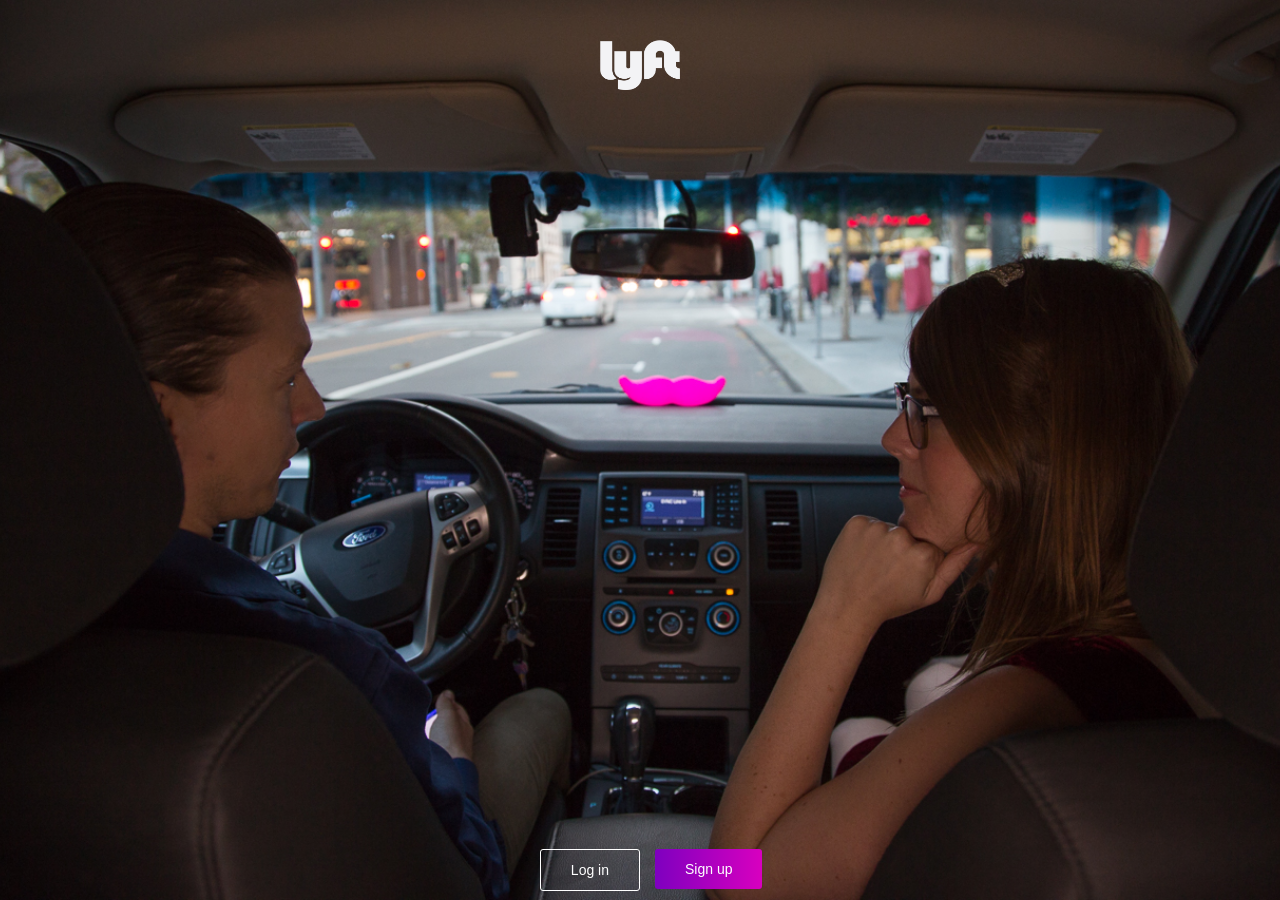
<file: index.html>
<!DOCTYPE html>
<html lang="en">
<head>
	<meta charset="UTF-8">
	<meta name="viewport" content="width=device-width, user-scalable=no, initial-scale=1.0, maximum-scale=1.0, minimum-scale=1.0">
	<title>Lyft</title>
	<link rel="stylesheet" href="css/bootstrap.min.css">
	<link href="https://fonts.googleapis.com/css?family=Arimo" rel="stylesheet">	
	<link rel="stylesheet icon" href="favicon.ico">
	<link rel="stylesheet" href="css/animate.css">
	<link rel="stylesheet" href="css/queries.css">
	<link rel="stylesheet" href="css/main.css">		
	<link rel="stylesheet" href="css/common.css">		
</head>
<body>
    <div class="container-fluid ">        
        <header class="text-center">
            <img src="img/logo.png" alt="" width="80px" height="50px" style="margin-top:40px;">
        </header>
        <section class="to-start">
            <div class="row row-to-start">
                <div class="col-xs-6 box-botton">
                    <a href="#" id="logIn" onclick="logIn(event)">Log in</a>    
                </div>
                <div class="col-xs-6">
                    <a href="signUpNumber.html" id="signUp">Sign up</a>    
                </div>
            </div>            
        </section>
    </div> 
    <script src="js/index.js"></script>   
</body>
</html>
</file>
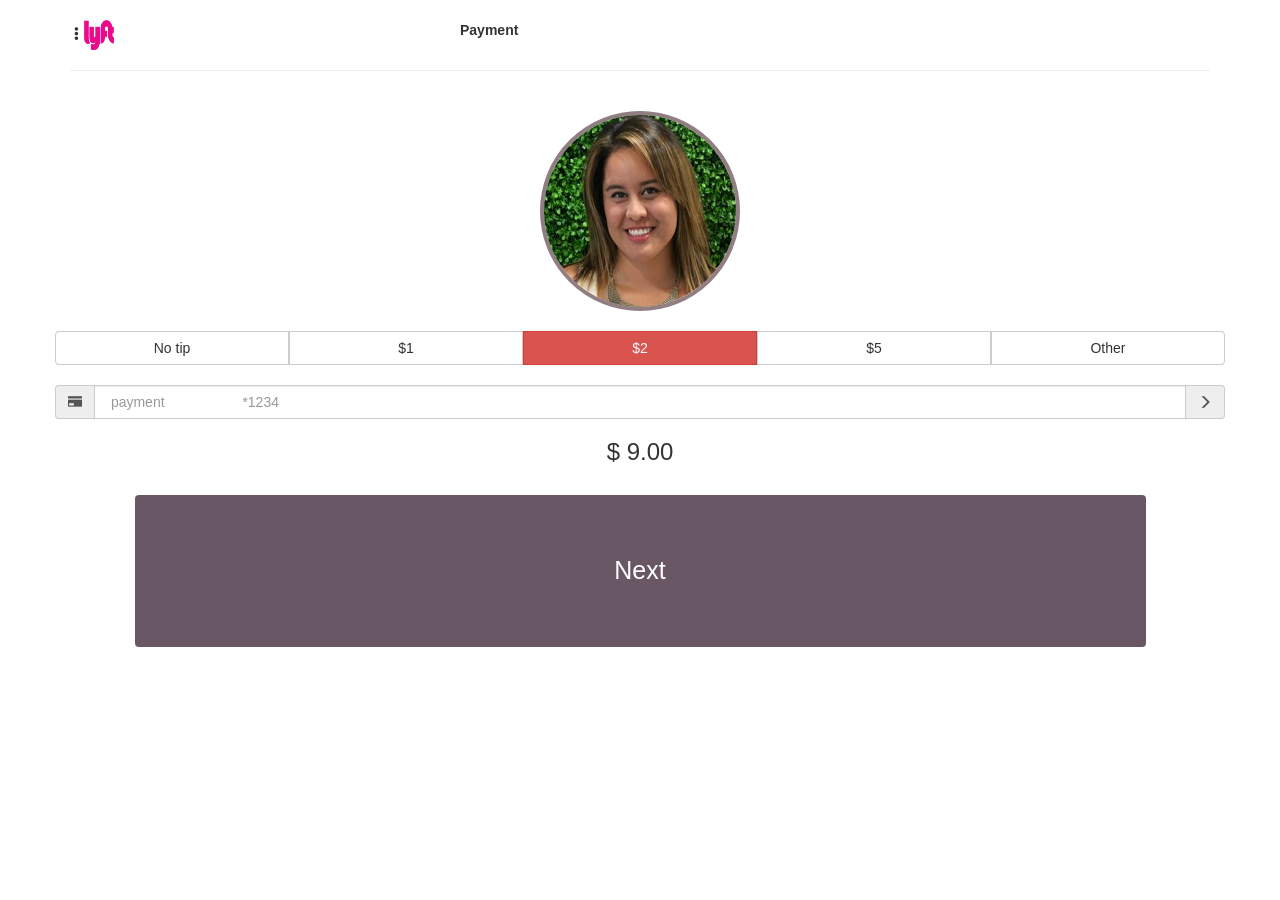
<file: payment.html>
<!DOCTYPE html>
<html lang="en">
<head>
    <meta charset="utf-8">
    <meta http-equiv="X-UA-Compatible" content="IE=edge">
    <meta name="viewport" content="width=device-width, initial-scale=1">
    <link rel="stylesheet" href="css/bootstrap.min.css">
    <link rel="stylesheet" href="https://maxcdn.bootstrapcdn.com/bootstrap/3.3.7/css/bootstrap.min.css" integrity="sha384-BVYiiSIFeK1dGmJRAkycuHAHRg32OmUcww7on3RYdg4Va+PmSTsz/K68vbdEjh4u" crossorigin="anonymous">
    <title>Lyft1</title>
    <link rel="stylesheet" href="css/payment.css">
   
    
</head>
<body>
   <header>
       <div class="container">
           <div class="row">
               <div class="col-lg-4 col-xs-4  col-sm-4 col-md-4">
                    <i class="glyphicon glyphicon-option-vertical" aria-hidden="true"></i><img class="responsive" src="img/lyft-logo.png" alt="" height="30px" width="30px">  
                </div>
                <div class="col-lg-8 col-xs-8  col-sm-8 col-md-8">
                    <p class=""><b>Payment </b></p> 
                </div>
                
           </div><hr>
       </div>
   </header>
<section class="imagen">
        <div class="container">
            <div class="row">
                <div class="col-xs-12 col-sm-12 col-md-12 col-lg-12  text-center   div ">
                <img class="img-circle" src="img/lyfttjo.png" alt="" height="200px" width="200px" id="img-driver">
                </div>
            </div> 
        </div>
</section>
<section>
    <div class="container">
            <div class="row">
                <br>
                <div class="btn-group btn-group-justified" role="group" aria-label="...">
                    <div class="btn-group" role="group">
                        <button type="button" class="btn btn-default">No tip</button>
                    </div>
                    <div class="btn-group" role="group">
                        <button type="button" class="btn btn-default" class="btn btn-danger">$1</button>
                    </div>
                    <div class="btn-group" role="group">
                        <button type="button" class="btn btn-danger">$2</button>
                    </div>
                    <div class="btn-group" role="group">
                        <button type="button" class="btn btn-default">$5</button>
                    </div>
                    <div class="btn-group" role="group">
                        <button type="button" class="btn btn-default">Other</button>
                    </div>
                </div>
            </div>
            <div class="row">
                <br>
                <div class="input-group">
                  <span class="input-group-addon"><i class="glyphicon glyphicon-credit-card"></i></span>
                  <input type="text" placeholder=" payment                    *1234" class="form-control" aria-label="Amount (to the nearest dollar)" onKeyPress="return soloNumeros(event)">
                  <span class="input-group-addon"><i class="glyphicon glyphicon-menu-right"></i></span>
                </div>  
            </div>
    </div> 
        <div class="text-center" >
            <h3 id="price">$ 9.00</h3>  
        </div>
</section>
<secton>
    <div class="container">
            <div class="row">
                <div class="col-lg-12 col-xs-12  col-sm-12 col-md-12">
                    <div class="text-center">
                       <br> <a href="index2.html" class="btn order-2-md bg-next text-white order-1" type="submit" data-reactid="102">Next</a> 
                    </div> 
                </div>
            </div>
        </div> 
</secton>
<script src="https://ajax.googleapis.com/ajax/libs/jquery/3.1.1/jquery.min.js"></script>
<script src="js/payment.js"></script>
</body>
</html>
</file>
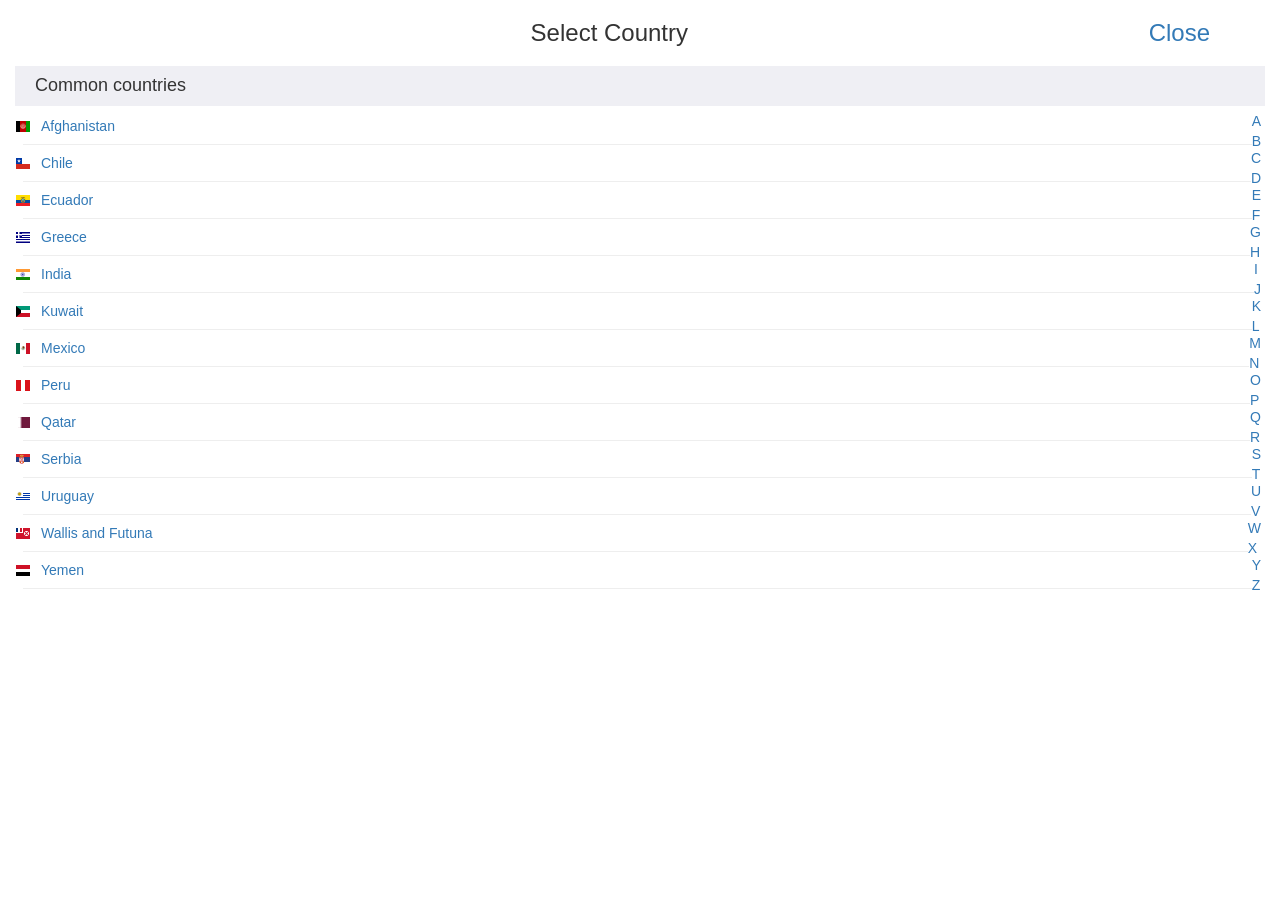
<file: selecCountry.html>
<!DOCTYPE html>
<html lang="en">
<head>
	<meta charset="UTF-8">
	<meta name="viewport" content="width=device-width, user-scalable=no, initial-scale=1.0, maximum-scale=1.0, minimum-scale=1.0">
	<title>Lyft</title>
	<link rel="stylesheet" href="css/bootstrap.min.css">
	<link href="https://fonts.googleapis.com/css?family=Arimo" rel="stylesheet">	
	<link rel="stylesheet icon" href="favicon.ico">
	<link rel="stylesheet" href="css/animate.css">
	<link rel="stylesheet" href="css/queries.css">
	<link rel="stylesheet" href="css/common.css">

</head>
<body>
    <section class="select-country">
        <div class="container">
            <h3 class="text-center">Select Country <a href="signUpNumber.html" style="text-decoration:none"><span class="pull-right">Close</span></a></h3>              
        </div>
        <div class="container-fluid">
            <h4>Common countries</h4> 
            <!--<ul class="list-country" style="padding: 0px 15px;">
                <li><img src="flags/Argentina.png" alt="" style="padding-right:10px;"><span>Argentina</span><span style='float:right;margin-top:-10px;padding-right: 4px;'>A<br>B</span>
                <hr>
                </li> 
                <li><img src="flags/Canada.png" alt="" style="padding-right:10px;"><span>Canada</span><span style='float:right;margin-top:-30px;'>C<br>D <br>E <br>F </span>
                <hr>
                </li>  
                <li><img src="flags/Gabon.png" alt="" style="padding-right:10px;"><span>Gabon</span><span style='float:right;margin-top:-15px;padding-right: 2px;'>G<br>H <br>I</span>
                <hr>
                </li>  
                <li><img src="flags/Lithuania.png" alt="" style="padding-right:10px;"><span>Lithuania</span><span style='float:right;margin-top:-15px;padding-right: 2px;'>J<br>K <br>L</span>
                <hr>
                </li> 
                <li><img src="flags/Madagascar.png" alt="" style="padding-right:10px;"><span>Madagascar</span><span style='float:right;margin-top:-15px;padding-right: 2px;'>M<br>N <br>O</span>
                <hr>
                </li>
                <li><img src="flags/Peru.png" alt="" style="padding-right:10px;"><span>Peru</span><span style='float:right;margin-top:-20px;'>P<br>Q <br>R </span>
                <hr>
                </li>                               <li><img src="flags/Senegal.png" alt="" style="padding-right:10px;"><span>Senegal</span><span style='float:right;margin-top:-20px;padding-right: 4px;'>S <br>T<br>U</span>
                <hr>
                </li>           
                <li><img src="flags/Venezuela.png" alt="" style="padding-right:10px;"><span>Venezuela</span><span style='float:right;margin-top:-20px;padding-right: -20px;'>V<br>W <br>X</span>
                <hr>
                </li>                               <li><img src="flags/Yemen.png" alt="" style="padding-right:10px;"><span>Yemen</span><span style='float:right;margin-top:-10px;padding-right: 4px;'>Y <br>Z</span>
                <hr>
                </li>            
            </ul>-->
            <ul class="list-country" id="list-country">
                    
            </ul>    
        </div>
    </section>
    <script src="https://ajax.googleapis.com/ajax/libs/jquery/3.1.1/jquery.min.js"></script>
    <script src="js/infoCountry.js"></script>
    <script src="js/selectCountry.js"></script>        
    <script src="js/flagCodeSave.js"></script>        
</body>
</html>
</file>
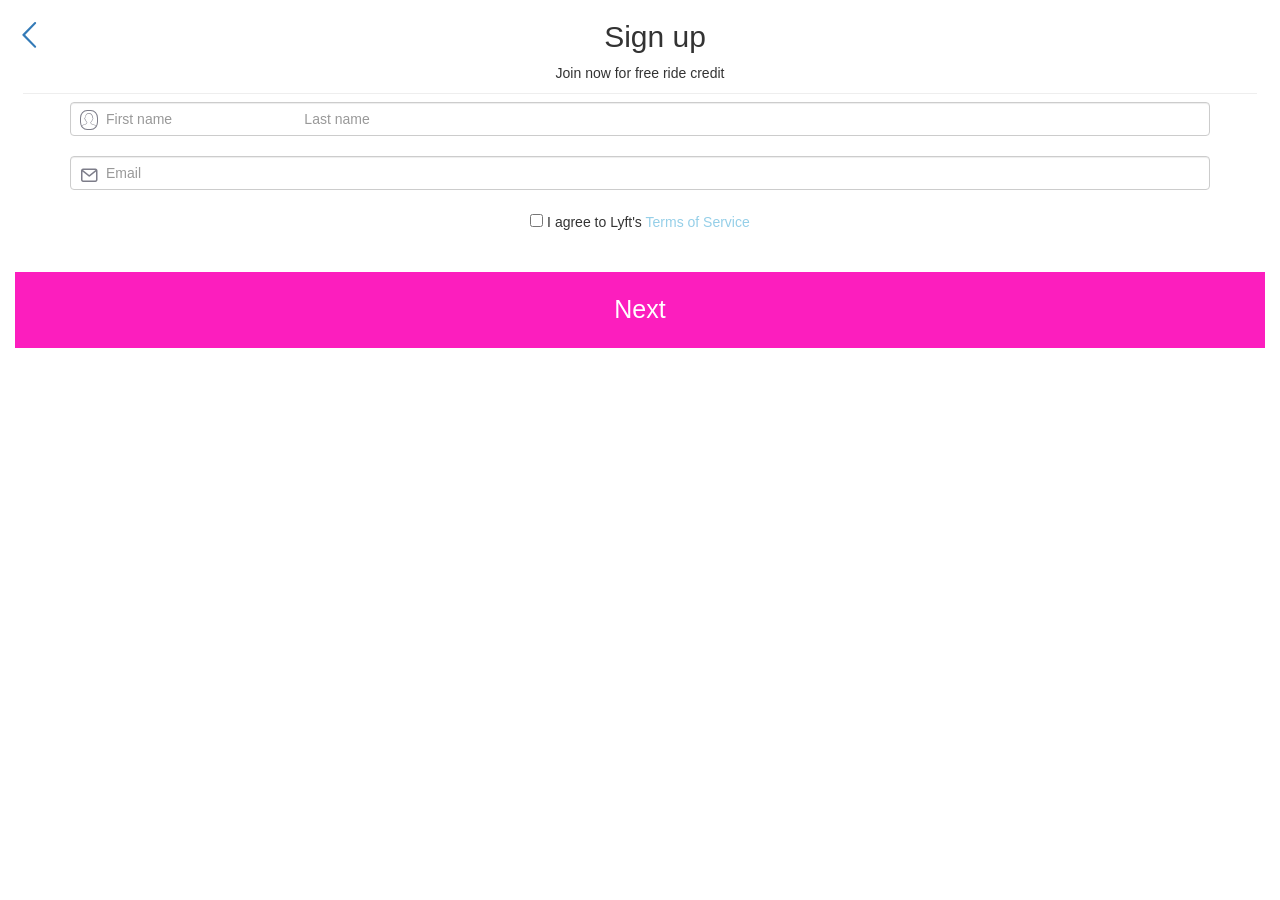
<file: signUP.html>
<!DOCTYPE html>
<html lang="en">
<head>
	<meta charset="UTF-8">
	<meta name="viewport" content="width=device-width, user-scalable=no, initial-scale=1.0, maximum-scale=1.0, minimum-scale=1.0">
	<title>Lyft</title>
	<link rel="stylesheet" href="css/bootstrap.min.css">
	<link href="https://fonts.googleapis.com/css?family=Arimo" rel="stylesheet">	
	<link rel="stylesheet icon" href="favicon.ico">
	<link rel="stylesheet" href="css/animate.css">
	<link rel="stylesheet" href="icons/style.css">
	<link rel="stylesheet" href="css/queries.css">
	<link rel="stylesheet" href="css/common.css">	
</head>
<body>
    <section class="sign-up">
        <div class="container-fluid text-center">
            <div class="tittle-signUp">
                <h2><a href="signUpNumber.html"><span class="icon-chevron-thin-left" class='icon-left' style="float:left;"></span></a>Sign up</h2> 
            </div>            
            <p>Join now for free ride credit</p>
            <hr>
            <div class="container"> 
                <form action="">
                    <div id="input-box">
                        <i class="icon-profile-male" id="icon-sign-up"></i>
                        <input type="text" class="form-control" id="nameLastname" placeholder="First name                                  Last name">
                    </div>
                    <div id="input-box">
                        <i class="icon-mail" id="icon-sign-up"></i>
                        <br>
                        <input type="email" class="form-control" id="input-email" placeholder="Email"> 
                    </div>                       
                </form>                
                <br>
                <p> <input type="checkbox" id="checkbox-agree"><span> I agree to Lyft's </span><span id="termsLyft">  Terms of Service</span></p>
            </div> 
            <a href="#" id='btn-next-sign-Up' style="text-decoration:none;">Next</a>

        </div>
    </section>        
    <script src="https://ajax.googleapis.com/ajax/libs/jquery/3.1.1/jquery.min.js"></script>
    <script src="js/signUp1.js"></script>
</body>
</html>




<!--<!DOCTYPE html>
<html lang="en">
<head>
	<meta charset="UTF-8">
	<meta name="viewport" content="width=device-width, user-scalable=no, initial-scale=1.0, maximum-scale=1.0, minimum-scale=1.0">
	<title>Lyft</title>
	<link rel="stylesheet" href="css/bootstrap.min.css">
	<link href="https://fonts.googleapis.com/css?family=Arimo" rel="stylesheet">	
	<link rel="stylesheet icon" href="favicon.ico">
	<link rel="stylesheet" href="css/animate.css">
	<link rel="stylesheet" href="icons/style.css">
	<link rel="stylesheet" href="css/queries.css">
	<link rel="stylesheet" href="css/common.css">	
</head>
<body>
    <section class="sign-up">
        <div class="container-fluid text-center">
            <div class="tittle-signUp">
                <h2><a href="signUpNumber.html"><span class="icon-chevron-thin-left" class='icon-left' style="float:left;"></span></a>Sign up</h2> 
            </div>            
            <p>Join now for free ride credit</p>
            <hr>
            <div class="container"> 
                <form action="">
                    <div id="input-box">
                        <i class="icon-profile-male" id="icon-sign-up"></i>
                        <input type="text" class="form-control" id="nameLastname" placeholder="First name                                  Last name" onkeyup="validateName()">
                    </div>
                    <div id="input-box">
                        <i class="icon-mail" id="icon-sign-up"></i>
                        <br>
                        <input type="email" class="form-control" id="input-email" placeholder="Email"> 
                    </div>                       
                </form>                
                <br>
                <p> <input type="checkbox" id="checkbox-agree"><span> I agree to Lyft's </span><span id="termsLyft">  Terms of Service</span></p>
            </div> 
            <a href="#" id='btn-next-sign-Up' style="text-decoration:none;" onclick="validateSignUp()">Next</a>

        </div>
    </section>    
    <script src="js/signUp1.js"></script>
    <script src="https://ajax.googleapis.com/ajax/libs/jquery/3.1.1/jquery.min.js"></script>
</body>
</html>-->
</file>
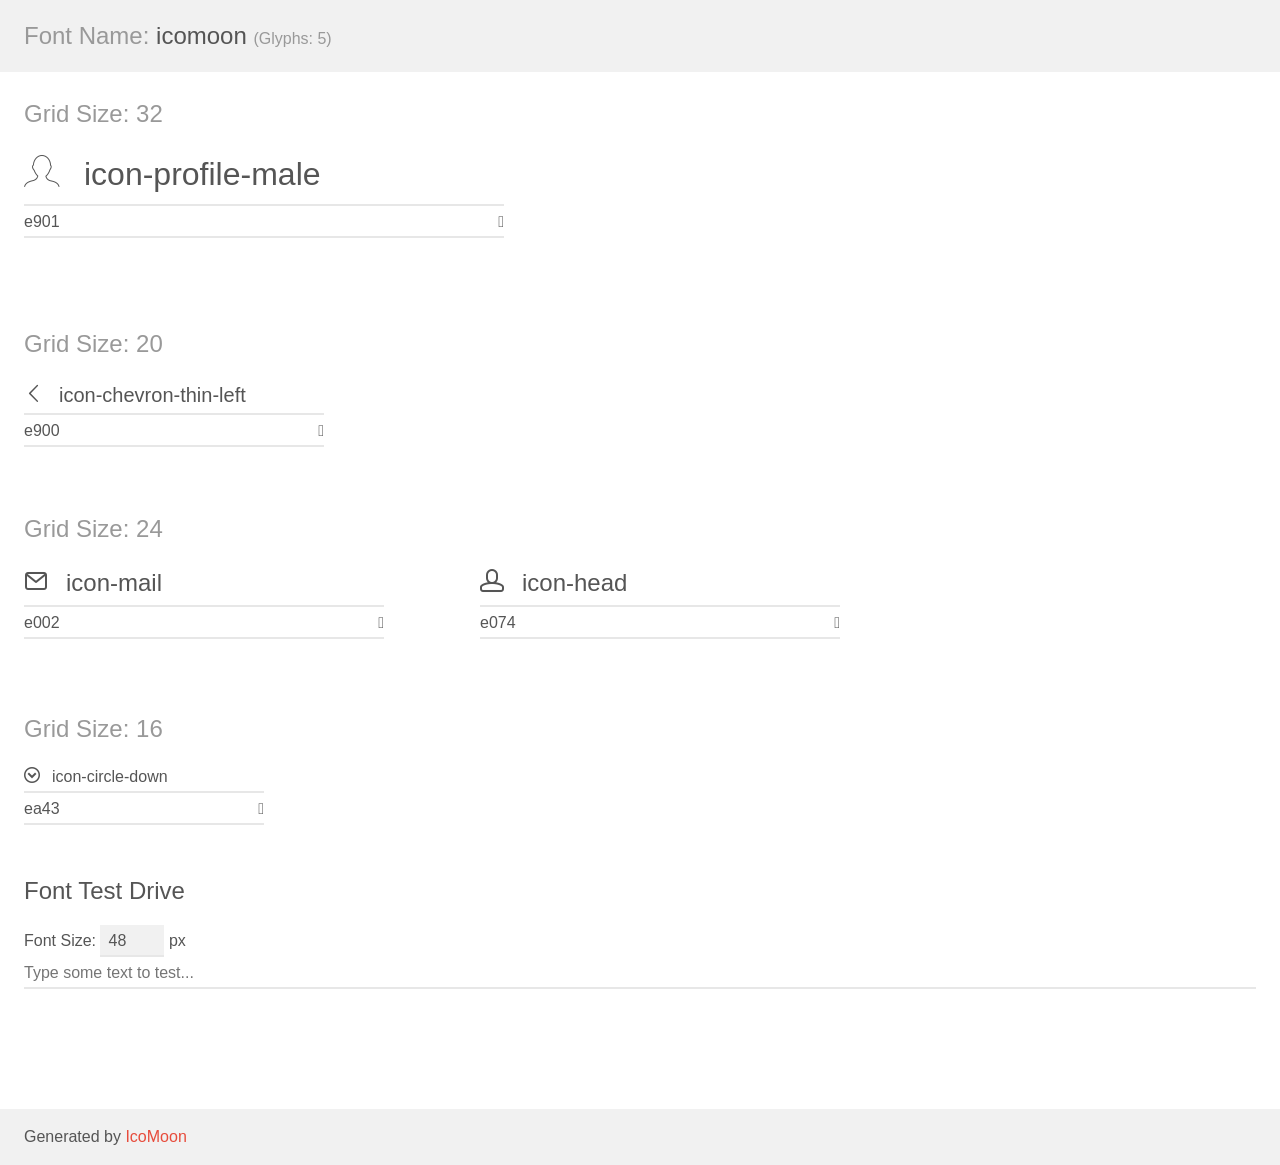
<file: icons/demo.html>
<!doctype html>
<html>
<head>
    <meta charset="utf-8">
    <title>IcoMoon Demo</title>
    <meta name="description" content="An Icon Font Generated By IcoMoon.io">
    <meta name="viewport" content="width=device-width, initial-scale=1">
    <link rel="stylesheet" href="demo-files/demo.css">
    <link rel="stylesheet" href="style.css"></head>
<body>
    <div class="bgc1 clearfix">
        <h1 class="mhmm mvm"><span class="fgc1">Font Name:</span> icomoon <small class="fgc1">(Glyphs:&nbsp;5)</small></h1>
    </div>
    <div class="clearfix mhl ptl">
        <h1 class="mvm mtn fgc1">Grid Size: 32</h1>
        <div class="glyph fs1">
            <div class="clearfix bshadow0 pbs">
                <span class="icon-profile-male">
                
                </span>
                <span class="mls"> icon-profile-male</span>
            </div>
            <fieldset class="fs0 size1of1 clearfix hidden-false">
                <input type="text" readonly value="e901" class="unit size1of2" />
                <input type="text" maxlength="1" readonly value="&#xe901;" class="unitRight size1of2 talign-right" />
            </fieldset>
            <div class="fs0 bshadow0 clearfix hidden-true">
                <span class="unit pvs fgc1">liga: </span>
                <input type="text" readonly value="" class="liga unitRight" />
            </div>
        </div>
    </div>
    <div class="clearfix mhl ptl">
        <h1 class="mvm mtn fgc1">Grid Size: 20</h1>
        <div class="glyph fs2">
            <div class="clearfix bshadow0 pbs">
                <span class="icon-chevron-thin-left">
                
                </span>
                <span class="mls"> icon-chevron-thin-left</span>
            </div>
            <fieldset class="fs0 size1of1 clearfix hidden-false">
                <input type="text" readonly value="e900" class="unit size1of2" />
                <input type="text" maxlength="1" readonly value="&#xe900;" class="unitRight size1of2 talign-right" />
            </fieldset>
            <div class="fs0 bshadow0 clearfix hidden-true">
                <span class="unit pvs fgc1">liga: </span>
                <input type="text" readonly value="" class="liga unitRight" />
            </div>
        </div>
    </div>
    <div class="clearfix mhl ptl">
        <h1 class="mvm mtn fgc1">Grid Size: 24</h1>
        <div class="glyph fs3">
            <div class="clearfix bshadow0 pbs">
                <span class="icon-mail">
                
                </span>
                <span class="mls"> icon-mail</span>
            </div>
            <fieldset class="fs0 size1of1 clearfix hidden-false">
                <input type="text" readonly value="e002" class="unit size1of2" />
                <input type="text" maxlength="1" readonly value="&#xe002;" class="unitRight size1of2 talign-right" />
            </fieldset>
            <div class="fs0 bshadow0 clearfix hidden-true">
                <span class="unit pvs fgc1">liga: </span>
                <input type="text" readonly value="" class="liga unitRight" />
            </div>
        </div>
        <div class="glyph fs3">
            <div class="clearfix bshadow0 pbs">
                <span class="icon-head">
                
                </span>
                <span class="mls"> icon-head</span>
            </div>
            <fieldset class="fs0 size1of1 clearfix hidden-false">
                <input type="text" readonly value="e074" class="unit size1of2" />
                <input type="text" maxlength="1" readonly value="&#xe074;" class="unitRight size1of2 talign-right" />
            </fieldset>
            <div class="fs0 bshadow0 clearfix hidden-true">
                <span class="unit pvs fgc1">liga: </span>
                <input type="text" readonly value="" class="liga unitRight" />
            </div>
        </div>
    </div>
    <div class="clearfix mhl ptl">
        <h1 class="mvm mtn fgc1">Grid Size: 16</h1>
        <div class="glyph fs4">
            <div class="clearfix bshadow0 pbs">
                <span class="icon-circle-down">
                
                </span>
                <span class="mls"> icon-circle-down</span>
            </div>
            <fieldset class="fs0 size1of1 clearfix hidden-false">
                <input type="text" readonly value="ea43" class="unit size1of2" />
                <input type="text" maxlength="1" readonly value="&#xea43;" class="unitRight size1of2 talign-right" />
            </fieldset>
            <div class="fs0 bshadow0 clearfix hidden-true">
                <span class="unit pvs fgc1">liga: </span>
                <input type="text" readonly value="circle-down, down3" class="liga unitRight" />
            </div>
        </div>
    </div>

    <!--[if gt IE 8]><!-->
    <div class="mhl clearfix mbl">
        <h1>Font Test Drive</h1>
        <label>
            Font Size: <input id="fontSize" type="number" class="textbox0 mbm"
            min="8" value="48" />
            px
        </label>
        <input id="testText" type="text" class="phl size1of1 mvl"
        placeholder="Type some text to test..." value=""/>
        <div id="testDrive" class="icon-">&nbsp;
        </div>
    </div>
    <!--<![endif]-->
    <div class="bgc1 clearfix">
        <p class="mhl">Generated by <a href="https://icomoon.io/app">IcoMoon</a></p>
    </div>

    <script src="demo-files/demo.js"></script>
</body>
</html>
</file>
<file: css/queries.css>
@media screen and (max-width:768px){

}
@media screen and (min-width:769px){
   
}
</file>
<file: css/main.css>
* {
    padding: 0;
    margin: 0;
    box-sizing: border-box;
}
html{
    background-image: url('../img/portada.jpg');
    background-size:cover;
    background-position: top center;
    background-repeat: no-repeat;    
    background-attachment: fixed;
    height: 100vh;
    /* 
    background-position: center;
    
    */
}
body{
    background: none;
    height: 100vh;
}
</file>
<file: css/common.css>
* {
    padding: 0;
    margin: 0;
    box-sizing: border-box;
    /*outline: solid 1px red;*/
}
/*---------First page---------*/
.box-container{
    position: relative;
}
section.to-start{
    position: absolute;
    bottom: 50px;
    right: 0;
    left: 0;
}
section.to-start .box-botton{
    
}
section.to-start a#logIn{
    position: absolute;
    right: 0; 
    border: solid 1px #fff;    
}
section.to-start a#signUp{
    position: absolute;
    background: linear-gradient(to right, #7E00BF , #D800BF);
}
a#logIn, a#signUp{
    text-decoration: none;
    padding: 10px 30px;
    color: #fff;
    border-radius: 3px;
}
/*------END---First page---------*/
/*------------Sign Up-----------*/
#input-box{
    position: relative;
}
#input-box input{
    padding-left: 35px;
}
.icon-mail {
    position: absolute;
    left: 10px;
    top: 30px;
    color: #7D7D89;
    font-size: 18px;
}
.icon-profile-male {
    color: #7D7D89;
    position: absolute;
    left: 10px;
    top: 8px;
    border: 1px solid #7D7D89;
    border-radius: 40%;
    line-height: 18px;
    
}

input#iAgree{
    color: #95CFE8;
    padding: 0;
    margin: 0;
} 
span#termsLyft{
    color: #95CFE8;
}
#btn-next-sign-Up{
    background-color: #FC1EBE;
    color: #fff;
    font-size: 25px;
    padding: 20px 0;
    display: block;
    margin-top: 30px; 
    text-align: center;
}
/*---------END---Sign Up-----------*/
/*------------Sign Up Number-----------*/
#code{
    position: absolute;
    left: 60px;
    top: 9px;
    z-index: 10;
}
#phone-number{
    padding-left: 35px;
}
/*---------END---Sign Up Number-----------*/
/*------------select-country-----------*/
section.select-country h4{
    background-color: #EFEFF4;  
    padding: 10px 20px;   
}
section.select-country li{
    list-style: none;    
}
#code-country{
    visibility: hidden;
}
/*---------END---select-country-----------*/
/*------------app-----------*/
section.cars-nearby{
    position: absolute;
    bottom: 0;
    left: 0;
    right: 0;
}
button#yourPosition{
    width: 98%;
    background-color: #fff;
    border-radius: 10px;
    margin: 5px;
}
button#yourPosition i{
    font-size: 20px;
    padding: 0 10px;
}
button#yourPosition p{
    padding: 0;
    margin: 0;
}
section.cars-nearby>a{
    display: inline-block;
    width: 98%;
    background-color: #3D067F;
    border-radius: 10px;
    margin: 5px;
    text-align: center;
    color: #fff;
    padding: 10px 0;
    text-decoration: none;
}
#cars{
    position: relative;
    background-color: #fff;
    list-style: none;
    margin-left: 5px;
    border-radius: 10px;
    width: 80%;
}
/*---------END---app-----------*/
/*------------requestLyft-----------*/
/*#career-cars{
    position: absolute;
    bottom: 40px;
    list-style: none;
    width: 98%;
    border-radius: 10px;
    margin: 5px;
}*/
#request-lyft{
    position: absolute;
    bottom: 0;
    right: 0;
    left: 0;
    width: 98%;
    background-color: #FF00BF;
    border-radius: 10px;
    margin: 5px;
}
a#request-lyft{
    text-decoration: none;
    color: #fff;
    padding: 10px 0;
}
#laboratoria{
    position: absolute;
    left: 0;
    top: 0px;
}
/*#career-cars li:first-child{
    background-color: #F3F3F5;
}*/
section.career-cars{
    border-radius: 10px;
    position: absolute;
    bottom: 45px;
    right: 0;
    left: 0;
    width: 98%;    
    margin: 5px;
}
hr{
    margin: 8px;
    color: #F3F3F5;
}
/*---------END---requestLyft-----------*/
</file>
<file: css/payment.css>
body
{
    padding: 0 10px 0 10px
}
header
{
    padding: 20px 10px;
}

.img-circle
{
    border-radius: 100%;
    border: 4px solid #917e82;
}
.bg-next {
    background-color: #6a5765;
    padding: 5% 42%;
    color: white;
    font-size: 25px;
}
</file>
<file: icons/style.css>
@font-face {
  font-family: 'icomoon';
  src:  url('fonts/icomoon.eot?dujlka');
  src:  url('fonts/icomoon.eot?dujlka#iefix') format('embedded-opentype'),
    url('fonts/icomoon.ttf?dujlka') format('truetype'),
    url('fonts/icomoon.woff?dujlka') format('woff'),
    url('fonts/icomoon.svg?dujlka#icomoon') format('svg');
  font-weight: normal;
  font-style: normal;
}

[class^="icon-"], [class*=" icon-"] {
  /* use !important to prevent issues with browser extensions that change fonts */
  font-family: 'icomoon' !important;
  speak: none;
  font-style: normal;
  font-weight: normal;
  font-variant: normal;
  text-transform: none;
  line-height: 1;

  /* Better Font Rendering =========== */
  -webkit-font-smoothing: antialiased;
  -moz-osx-font-smoothing: grayscale;
}

.icon-profile-male:before {
  content: "\e901";
}
.icon-chevron-thin-left:before {
  content: "\e900";
}
.icon-mail:before {
  content: "\e002";
}
.icon-head:before {
  content: "\e074";
}
.icon-circle-down:before {
  content: "\ea43";
}
</file>
<file: icons/demo-files/demo.css>
body {
  padding: 0;
  margin: 0;
  font-family: sans-serif;
  font-size: 1em;
  line-height: 1.5;
  color: #555;
  background: #fff;
}
h1 {
  font-size: 1.5em;
  font-weight: normal;
}
small {
  font-size: .66666667em;
}
a {
  color: #e74c3c;
  text-decoration: none;
}
a:hover, a:focus {
  box-shadow: 0 1px #e74c3c;
}
.bshadow0, input {
  box-shadow: inset 0 -2px #e7e7e7;
}
input:hover {
  box-shadow: inset 0 -2px #ccc;
}
input, fieldset {
  font-family: sans-serif;
  font-size: 1em;
  margin: 0;
  padding: 0;
  border: 0;
}
input {
  color: inherit;
  line-height: 1.5;
  height: 1.5em;
  padding: .25em 0;
}
input:focus {
  outline: none;
  box-shadow: inset 0 -2px #449fdb;
}
.glyph {
  font-size: 16px;
  width: 15em;
  padding-bottom: 1em;
  margin-right: 4em;
  margin-bottom: 1em;
  float: left;
  overflow: hidden;
}
.liga {
  width: 80%;
  width: calc(100% - 2.5em);
}
.talign-right {
  text-align: right;
}
.talign-center {
  text-align: center;
}
.bgc1 {
  background: #f1f1f1;
}
.fgc1 {
  color: #999;
}
.fgc0 {
  color: #000;
}
p {
  margin-top: 1em;
  margin-bottom: 1em;
}
.mvm {
  margin-top: .75em;
  margin-bottom: .75em;
}
.mtn {
  margin-top: 0;
}
.mtl, .mal {
  margin-top: 1.5em;
}
.mbl, .mal {
  margin-bottom: 1.5em;
}
.mal, .mhl {
  margin-left: 1.5em;
  margin-right: 1.5em;
}
.mhmm {
  margin-left: 1em;
  margin-right: 1em;
}
.mls {
  margin-left: .25em;
}
.ptl {
  padding-top: 1.5em;
}
.pbs, .pvs {
  padding-bottom: .25em;
}
.pvs, .pts {
  padding-top: .25em;
}
.unit {
  float: left;
}
.unitRight {
  float: right;
}
.size1of2 {
  width: 50%;
}
.size1of1 {
  width: 100%;
}
.clearfix:before, .clearfix:after {
  content: " ";
  display: table;
}
.clearfix:after {
  clear: both;
}
.hidden-true {
  display: none;
}
.textbox0 {
  width: 3em;
  background: #f1f1f1;
  padding: .25em .5em;
  line-height: 1.5;
  height: 1.5em;
}
#testDrive {
  display: block;
  padding-top: 24px;
  line-height: 1.5;
}
.fs0 {
  font-size: 16px;
}
.fs1 {
  font-size: 32px;
}
.fs2 {
  font-size: 20px;
}
.fs3 {
  font-size: 24px;
}
.fs4 {
  font-size: 16px;
}
</file>
